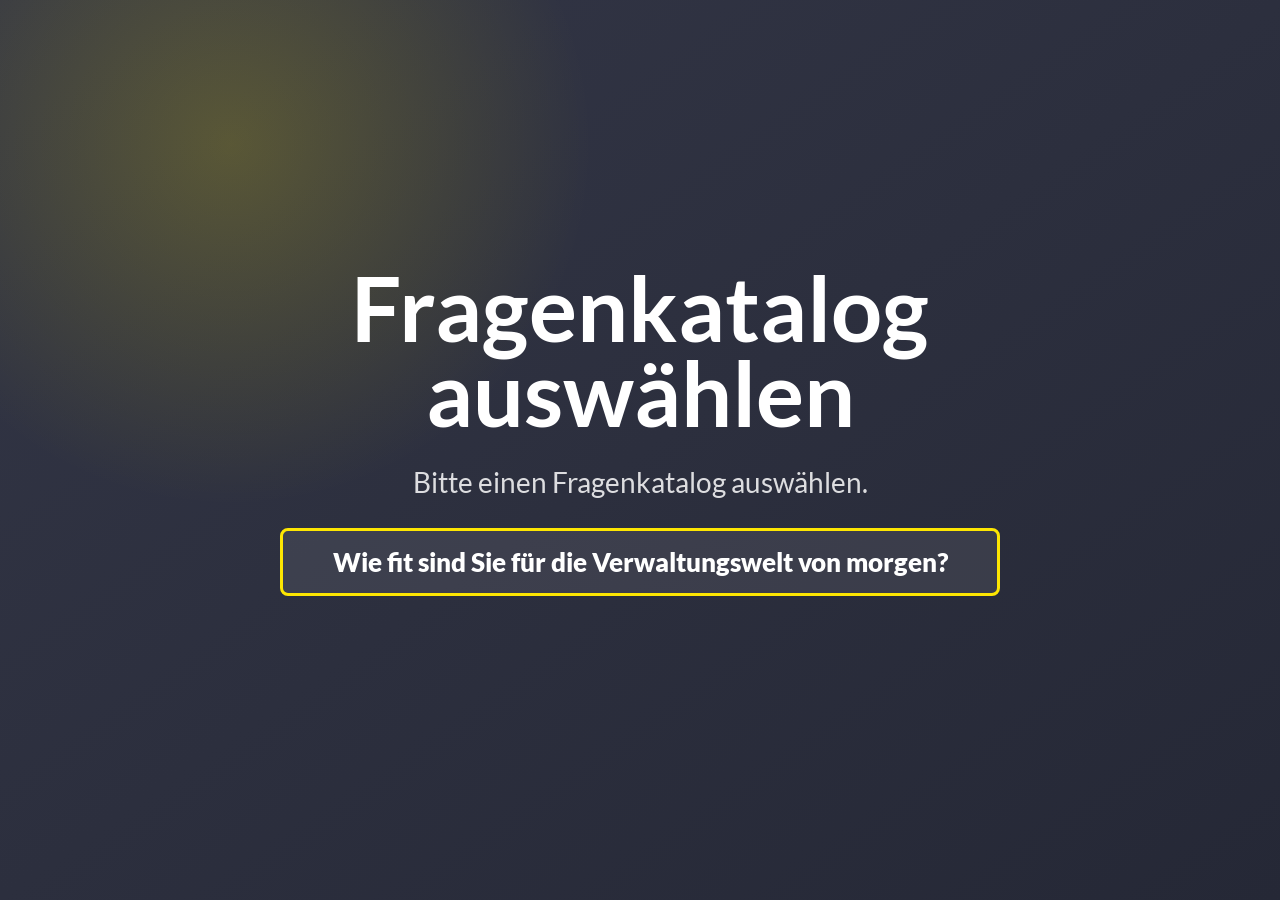
<file: index.html>
<!doctype html>
<html lang="de">
  <head>
    <meta charset="utf-8" />
    <meta name="viewport" content="width=device-width, initial-scale=1" />
    <title>Quiz</title>
    <link rel="icon" href="data:," />
    <link rel="stylesheet" href="styles.css" />
  </head>
  <body>
    <main id="app" class="app">
      <section id="intro" class="intro">
        <div class="intro-content">
          <h1 id="intro-title"></h1>
          <p id="intro-description"></p>
          <div id="intro-actions" class="intro-actions">
            <button id="prepare-button" class="primary-button" type="button" disabled>Kamera vorbereiten</button>
            <button id="start-button" class="primary-button secondary-button" type="button" disabled>Starten</button>
          </div>
          <nav id="catalog-links" class="catalog-links hidden" aria-label="Verfügbare Fragenkataloge"></nav>
          <p id="camera-note" class="status-text" aria-live="polite"></p>
        </div>
      </section>

      <section id="quiz" class="quiz hidden" aria-live="polite">
        <header class="question-panel">
          <p id="progress" class="progress"></p>
          <h2 id="question-text" class="question-text"></h2>
          <div id="timer" class="timer" aria-label="Verbleibende Zeit">
            <span id="timer-value" class="timer-value">0s</span>
          </div>
        </header>

        <section id="answers" class="answers" aria-label="Antwortbereiche"></section>

        <video id="camera-video" class="camera-video" autoplay muted playsinline></video>
        <canvas id="analysis-canvas" class="analysis-canvas"></canvas>

        <div id="feedback" class="feedback hidden"></div>
      </section>

      <section id="result" class="result hidden">
        <div id="result-card" class="result-card">
          <div class="result-copy">
            <p id="result-score" class="result-score"></p>
            <h2 id="result-title"></h2>
            <p id="result-description"></p>
            <button id="restart-button" class="primary-button" type="button">Nochmal spielen</button>
            <div class="result-share">
              <a id="certificate-link" class="certificate-link" href="certificate.html" aria-label="Urkundenseite öffnen">
                <canvas id="certificate-qr" class="certificate-qr" aria-label="QR-Code zur Urkunde"></canvas>
              </a>
              <p id="certificate-qr-note">QR-Code scannen und Urkunde erstellen.</p>
            </div>
          </div>
        </div>
        <canvas id="confetti-canvas" class="confetti-canvas" aria-hidden="true"></canvas>
      </section>
    </main>

    <script src="vendor/qrcode-generator.js"></script>
    <script src="app.js" type="module"></script>
  </body>
</html>
</file>
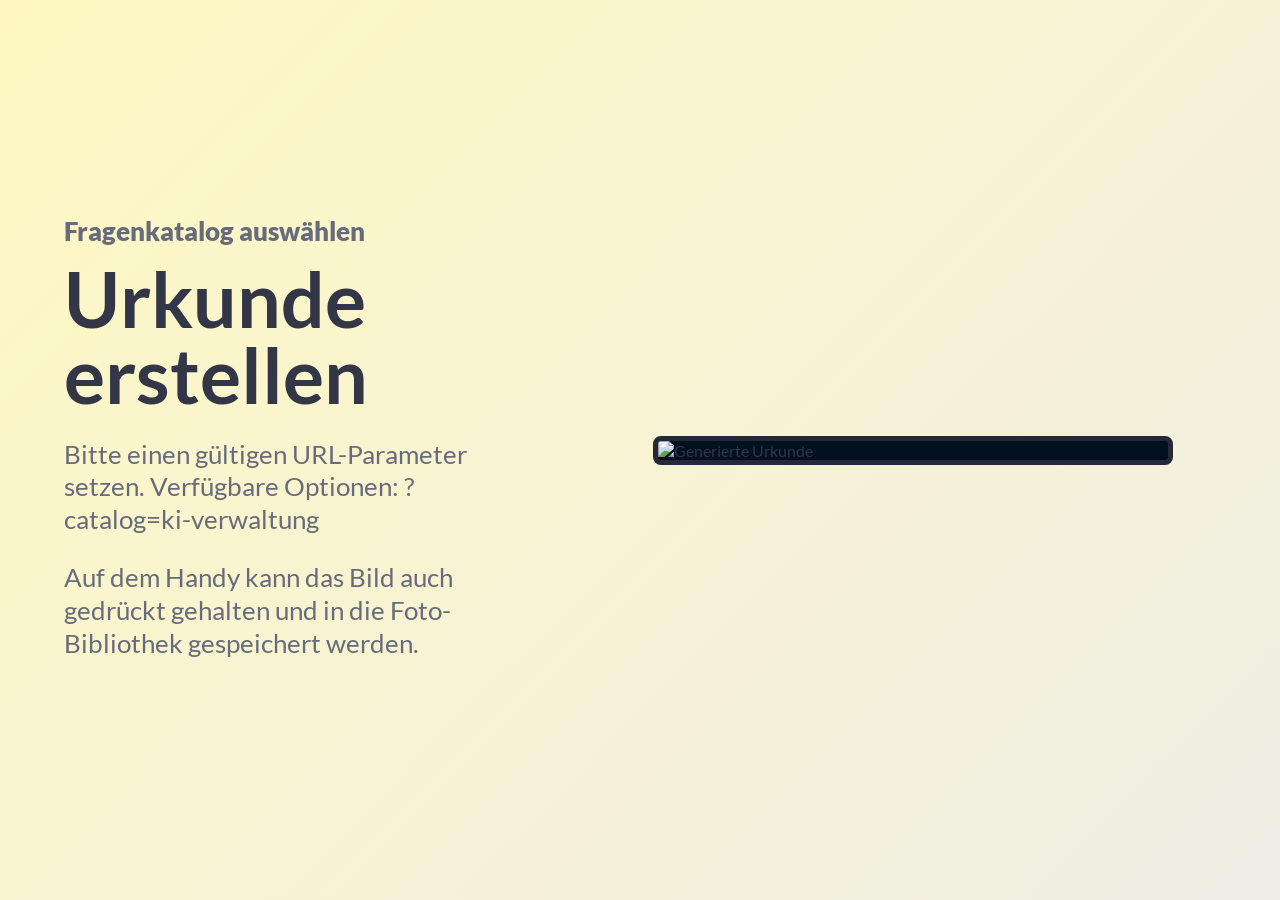
<file: certificate.html>
<!doctype html>
<html lang="de">
  <head>
    <meta charset="utf-8" />
    <meta name="viewport" content="width=device-width, initial-scale=1" />
    <title>Urkunde</title>
    <link rel="icon" href="data:," />
    <link rel="stylesheet" href="styles.css" />
  </head>
  <body class="certificate-page">
    <main class="certificate-main">
      <section class="certificate-panel">
        <p id="certificate-kicker" class="certificate-kicker"></p>
        <h1>Urkunde erstellen</h1>
        <p id="certificate-summary"></p>
        <form id="certificate-form" class="certificate-form">
          <label for="player-name">Name</label>
          <input id="player-name" name="name" type="text" autocomplete="name" maxlength="48" required />
          <div class="certificate-actions">
            <button class="primary-button" type="submit">Urkunde generieren</button>
            <a id="download-link" class="download-link hidden" download="ki-urkunde.jpg" href="#">Bild speichern</a>
          </div>
        </form>
        <p>Auf dem Handy kann das Bild auch gedrückt gehalten und in die Foto-Bibliothek gespeichert werden.</p>
      </section>

      <section class="certificate-preview" aria-label="Urkundenvorschau">
        <img id="certificate-image" class="certificate-image" alt="Generierte Urkunde" />
        <canvas id="certificate-canvas" class="certificate-canvas"></canvas>
      </section>
    </main>

    <script src="certificate.js"></script>
  </body>
</html>
</file>
<file: styles.css>
@font-face {
  font-family: Lato;
  font-style: normal;
  font-weight: 400;
  font-display: swap;
  src: url("assets/fonts/Lato-Regular.ttf") format("truetype");
}

@font-face {
  font-family: Lato;
  font-style: normal;
  font-weight: 700;
  font-display: swap;
  src: url("assets/fonts/Lato-Bold.ttf") format("truetype");
}

@font-face {
  font-family: Lato;
  font-style: normal;
  font-weight: 900;
  font-display: swap;
  src: url("assets/fonts/Lato-Black.ttf") format("truetype");
}

:root {
  --brand-ink: #333646;
  --brand-yellow: #fde602;
  --brand-yellow-soft: #fff8b0;
  --brand-surface: #fffdf2;
  --brand-line: #252836;
  --ink: var(--brand-ink);
  --muted: #676b7b;
  --border: var(--brand-line);
  --accent: var(--brand-yellow);
  --surface: var(--brand-surface);
  --result-color: var(--brand-ink);
}

@property --timer-progress {
  syntax: "<number>";
  inherits: false;
  initial-value: 1;
}

* {
  box-sizing: border-box;
}

html,
body {
  width: 100%;
  height: 100%;
  margin: 0;
}

body {
  overflow: hidden;
  background:
    linear-gradient(135deg, rgba(253, 230, 2, 0.18), rgba(51, 54, 70, 0.06)),
    var(--surface);
  color: var(--ink);
  font-family: Lato, ui-sans-serif, system-ui, -apple-system, BlinkMacSystemFont, "Segoe UI", sans-serif;
}

button {
  font: inherit;
}

.app,
.intro,
.quiz,
.result {
  width: 100vw;
  height: 100vh;
}

.hidden {
  display: none !important;
}

.intro,
.result {
  position: relative;
  overflow: hidden;
}

.intro,
.result {
  display: grid;
  place-items: center;
  padding: clamp(24px, 5vw, 72px);
}

.intro {
  background:
    radial-gradient(circle at 18% 16%, rgba(253, 230, 2, 0.2), transparent 28%),
    linear-gradient(145deg, #333646 0%, #252836 100%);
  color: white;
}

.intro-content {
  width: min(980px, 100%);
  text-align: center;
}

.progress {
  margin: 0;
  color: var(--brand-yellow);
  font-size: clamp(18px, 2vw, 34px);
  font-weight: 900;
}

.intro h1 {
  margin: 16px 0 18px;
  color: white;
  hyphens: auto;
  overflow-wrap: break-word;
  text-wrap: pretty;
  font-size: clamp(48px, 7vw, 118px);
  line-height: 0.95;
  letter-spacing: 0;
}

.intro p {
  color: rgba(255, 255, 255, 0.84);
  hyphens: auto;
  overflow-wrap: break-word;
  text-wrap: pretty;
  font-size: clamp(20px, 2.2vw, 32px);
  line-height: 1.3;
}

.intro-actions {
  display: flex;
  flex-wrap: wrap;
  justify-content: center;
  gap: 14px;
  margin-top: 26px;
}

.catalog-links {
  display: grid;
  gap: 12px;
  width: min(720px, 100%);
  margin: 28px auto 0;
}

.catalog-links a {
  display: block;
  border: 3px solid var(--brand-yellow);
  border-radius: 8px;
  padding: 16px 20px;
  background: rgba(255, 255, 255, 0.08);
  color: white;
  hyphens: auto;
  overflow-wrap: break-word;
  text-wrap: pretty;
  font-size: clamp(20px, 2vw, 28px);
  font-weight: 900;
  text-decoration: none;
}

.catalog-links a:hover,
.catalog-links a:focus-visible {
  background: var(--brand-yellow);
  color: var(--brand-ink);
}

.primary-button {
  --button-bg: var(--brand-yellow);
  min-width: 210px;
  min-height: 58px;
  border: 0;
  border-radius: 8px;
  background: var(--button-bg);
  color: var(--brand-ink);
  color: contrast-color(var(--button-bg));
  cursor: pointer;
  font-size: 22px;
  font-weight: 900;
}

.secondary-button {
  --button-bg: white;
  border: 3px solid var(--brand-yellow);
  background: var(--button-bg);
  color: var(--brand-ink);
  color: contrast-color(var(--button-bg));
}

.primary-button:disabled {
  cursor: wait;
  opacity: 0.55;
}

.primary-button:focus-visible {
  outline: 4px solid var(--brand-yellow);
  outline-offset: 4px;
}

.status-text {
  min-height: 1.4em;
  font-size: 1rem !important;
}

.quiz {
  position: relative;
  display: grid;
  grid-template-rows: 48vh 52vh;
  background: var(--brand-surface);
}

.question-panel {
  position: relative;
  display: grid;
  align-content: start;
  justify-items: center;
  padding: clamp(18px, 2.2vh, 30px) clamp(96px, 10vw, 190px) 10px;
  border-bottom: 8px solid var(--brand-yellow);
  text-align: center;
}

.question-text {
  width: min(1260px, 100%);
  margin: clamp(22px, 3vh, 38px) 0 0;
  color: var(--brand-ink);
  hyphens: auto;
  overflow-wrap: break-word;
  text-wrap: pretty;
  font-size: clamp(34px, 5vw, 70px);
  font-weight: 400;
  line-height: 1.16;
  letter-spacing: 0;
}

.timer {
  --timer-progress: 1;
  position: absolute;
  top: 22px;
  right: 28px;
  display: grid;
  width: clamp(96px, 7.8vw, 144px);
  aspect-ratio: 1;
  place-items: center;
  border-radius: 50%;
  background:
    conic-gradient(
      var(--brand-yellow) calc(var(--timer-progress) * 1turn),
      rgba(51, 54, 70, 0.22) 0
    );
  color: white;
  font-size: clamp(28px, 2.1vw, 42px);
  font-weight: 900;
  transition: --timer-progress 1000ms linear;
}

.timer::before {
  content: "";
  position: absolute;
  inset: 8px;
  border-radius: inherit;
  background: var(--brand-ink);
}

.timer-value {
  position: relative;
  z-index: 1;
}

.answers {
  position: relative;
  z-index: 2;
  display: grid;
  grid-auto-flow: column;
  grid-auto-columns: 1fr;
  align-items: stretch;
  border-top: 5px solid var(--border);
  background: var(--border);
}

.answer {
  --answer-color: #555555;
  position: relative;
  display: grid;
  min-width: 0;
  place-items: center;
  padding: 28px;
  border-right: 5px solid var(--border);
  background: var(--answer-color);
  color: white;
  color: contrast-color(var(--answer-color));
  text-align: center;
  transition:
    transform 180ms ease,
    box-shadow 180ms ease,
    filter 180ms ease;
}

.answer:last-child {
  border-right: 0;
}

.answer.selected {
  z-index: 5;
  transform: translateY(-38px);
  border: 7px solid var(--border);
  box-shadow:
    inset 0 0 0 10px rgba(255, 255, 255, 0.84),
    0 0 0 6px var(--border),
    0 18px 34px rgba(0, 0, 0, 0.22);
  filter: brightness(1.08) saturate(1.05);
}

.answer.correct {
  outline: 8px solid #ffffff;
  outline-offset: -18px;
}

.answer.wrong {
  filter: saturate(0.65) brightness(0.82);
}

.answer-label {
  max-width: 100%;
  hyphens: auto;
  overflow-wrap: break-word;
  text-wrap: pretty;
  font-size: clamp(22px, 2vw, 34px);
  font-weight: 900;
  line-height: 1.08;
}

.analysis-canvas {
  display: none;
}

.camera-video {
  position: absolute;
  z-index: 4;
  bottom: 0;
  left: 0;
  width: 100%;
  height: 52vh;
  object-fit: cover;
  opacity: 0.3;
  transform: scaleX(-1);
  pointer-events: none;
  visibility: hidden;
}

.camera-video.active {
  visibility: visible;
}

.feedback {
  position: absolute;
  z-index: 8;
  left: 50%;
  bottom: calc(52vh + 22px);
  translate: -50% 0;
  min-width: min(720px, calc(100vw - 48px));
  padding: 22px 34px;
  border: 5px solid var(--border);
  border-radius: 8px;
  background: var(--brand-yellow);
  color: var(--brand-ink);
  text-align: center;
  font-size: clamp(26px, 3vw, 46px);
  font-weight: 900;
}

.result-card {
  position: relative;
  z-index: 1;
  display: grid;
  width: min(760px, 100%);
  min-height: min(680px, calc(100vh - 80px));
  overflow: hidden;
  border: 5px solid var(--border);
  border-radius: 8px;
  background: white;
}

.result-copy {
  display: grid;
  align-content: center;
  min-width: 0;
  padding: clamp(24px, 4vw, 56px);
}

.result-score {
  margin: 0 0 12px;
  color: var(--brand-yellow);
  font-size: clamp(22px, 2vw, 32px);
  font-weight: 900;
}

.result h2 {
  margin: 0;
  color: var(--result-color);
  hyphens: auto;
  overflow-wrap: break-word;
  text-wrap: pretty;
  font-size: clamp(38px, 4.6vw, 72px);
  line-height: 0.98;
  letter-spacing: 0;
}

.result p {
  color: var(--muted);
  hyphens: auto;
  overflow-wrap: break-word;
  text-wrap: pretty;
  font-size: clamp(20px, 2vw, 30px);
  line-height: 1.28;
}

.result-share {
  display: grid;
  grid-template-columns: 112px 1fr;
  gap: 16px;
  align-items: center;
  margin-top: 24px;
}

.certificate-qr {
  display: block;
  width: 112px;
  height: 112px;
  border: 4px solid var(--brand-ink);
  border-radius: 8px;
  background: white;
}

.result-share p {
  margin: 0;
  font-size: 17px;
  line-height: 1.25;
}

.certificate-link {
  display: block;
  width: max-content;
  border-radius: 8px;
}

.certificate-link:focus-visible {
  outline: 4px solid var(--brand-yellow);
  outline-offset: 4px;
}

.confetti-canvas {
  position: absolute;
  z-index: 2;
  inset: 0;
  width: 100%;
  height: 100%;
  pointer-events: none;
  opacity: 0;
}

.confetti-canvas.active {
  opacity: 1;
}

.certificate-page {
  min-height: 100%;
  overflow: auto;
}

.certificate-main {
  display: grid;
  grid-template-columns: minmax(320px, 0.9fr) minmax(300px, 1.1fr);
  gap: clamp(22px, 4vw, 56px);
  align-items: center;
  min-height: 100vh;
  padding: clamp(24px, 5vw, 72px);
  background:
    linear-gradient(135deg, rgba(253, 230, 2, 0.2), rgba(51, 54, 70, 0.08)),
    var(--brand-surface);
}

.certificate-panel {
  min-width: 0;
}

.certificate-kicker {
  margin: 0 0 14px;
  color: var(--brand-yellow);
  font-size: clamp(18px, 2vw, 28px);
  font-weight: 900;
}

.certificate-panel h1 {
  margin: 0 0 18px;
  color: var(--brand-ink);
  hyphens: auto;
  overflow-wrap: break-word;
  text-wrap: pretty;
  font-size: clamp(42px, 6vw, 86px);
  line-height: 0.98;
  letter-spacing: 0;
}

.certificate-panel p {
  color: var(--muted);
  hyphens: auto;
  overflow-wrap: break-word;
  text-wrap: pretty;
  font-size: clamp(19px, 2vw, 28px);
  line-height: 1.28;
}

.certificate-form {
  display: grid;
  gap: 14px;
  margin-top: 28px;
}

.certificate-form label {
  color: var(--brand-ink);
  font-size: 18px;
  font-weight: 900;
}

.certificate-form input {
  min-height: 58px;
  border: 4px solid var(--brand-line);
  border-radius: 8px;
  padding: 10px 14px;
  background: white;
  color: var(--brand-ink);
  font: inherit;
  font-size: 24px;
}

.certificate-actions {
  display: flex;
  flex-wrap: wrap;
  gap: 12px;
}

.download-link {
  --button-bg: white;
  display: inline-grid;
  min-height: 58px;
  place-items: center;
  border: 3px solid var(--brand-yellow);
  border-radius: 8px;
  padding: 0 24px;
  background: var(--button-bg);
  color: var(--brand-ink);
  color: contrast-color(var(--button-bg));
  font-size: 22px;
  font-weight: 900;
  text-decoration: none;
}

.certificate-preview {
  display: grid;
  gap: 14px;
  justify-items: center;
}

.certificate-image {
  width: min(100%, 520px);
  max-height: calc(100vh - 96px);
  border: 5px solid var(--brand-line);
  border-radius: 8px;
  background: #02101f;
  object-fit: contain;
}

.certificate-canvas {
  display: none;
}

@media (max-width: 860px) {
  body {
    overflow: auto;
  }

  .quiz {
    min-height: 100vh;
    grid-template-rows: 44vh 56vh;
  }

  .question-panel {
    padding: 78px 18px 12px;
  }

  .question-text {
    font-size: clamp(26px, 8vw, 44px);
  }

  .timer {
    top: 12px;
    right: 12px;
    width: 74px;
    font-size: 22px;
  }

  .timer::before {
    inset: 6px;
  }

  .answers {
    grid-auto-flow: row;
    grid-auto-rows: 1fr;
    border-top-width: 4px;
  }

  .answer {
    border-right: 0;
    border-bottom: 4px solid var(--border);
    padding: 12px 16px;
  }

  .answer:last-child {
    border-bottom: 0;
  }

  .answer.selected {
    transform: scale(1.02);
  }

  .camera-video {
    height: 56vh;
  }

  .feedback {
    bottom: calc(56vh + 16px);
  }

  .result-card {
    height: auto;
  }

  .result-share {
    grid-template-columns: 92px 1fr;
  }

  .certificate-qr {
    width: 92px;
    height: 92px;
  }

  .certificate-main {
    grid-template-columns: 1fr;
  }

  .certificate-image {
    max-height: none;
  }
}
</file>
